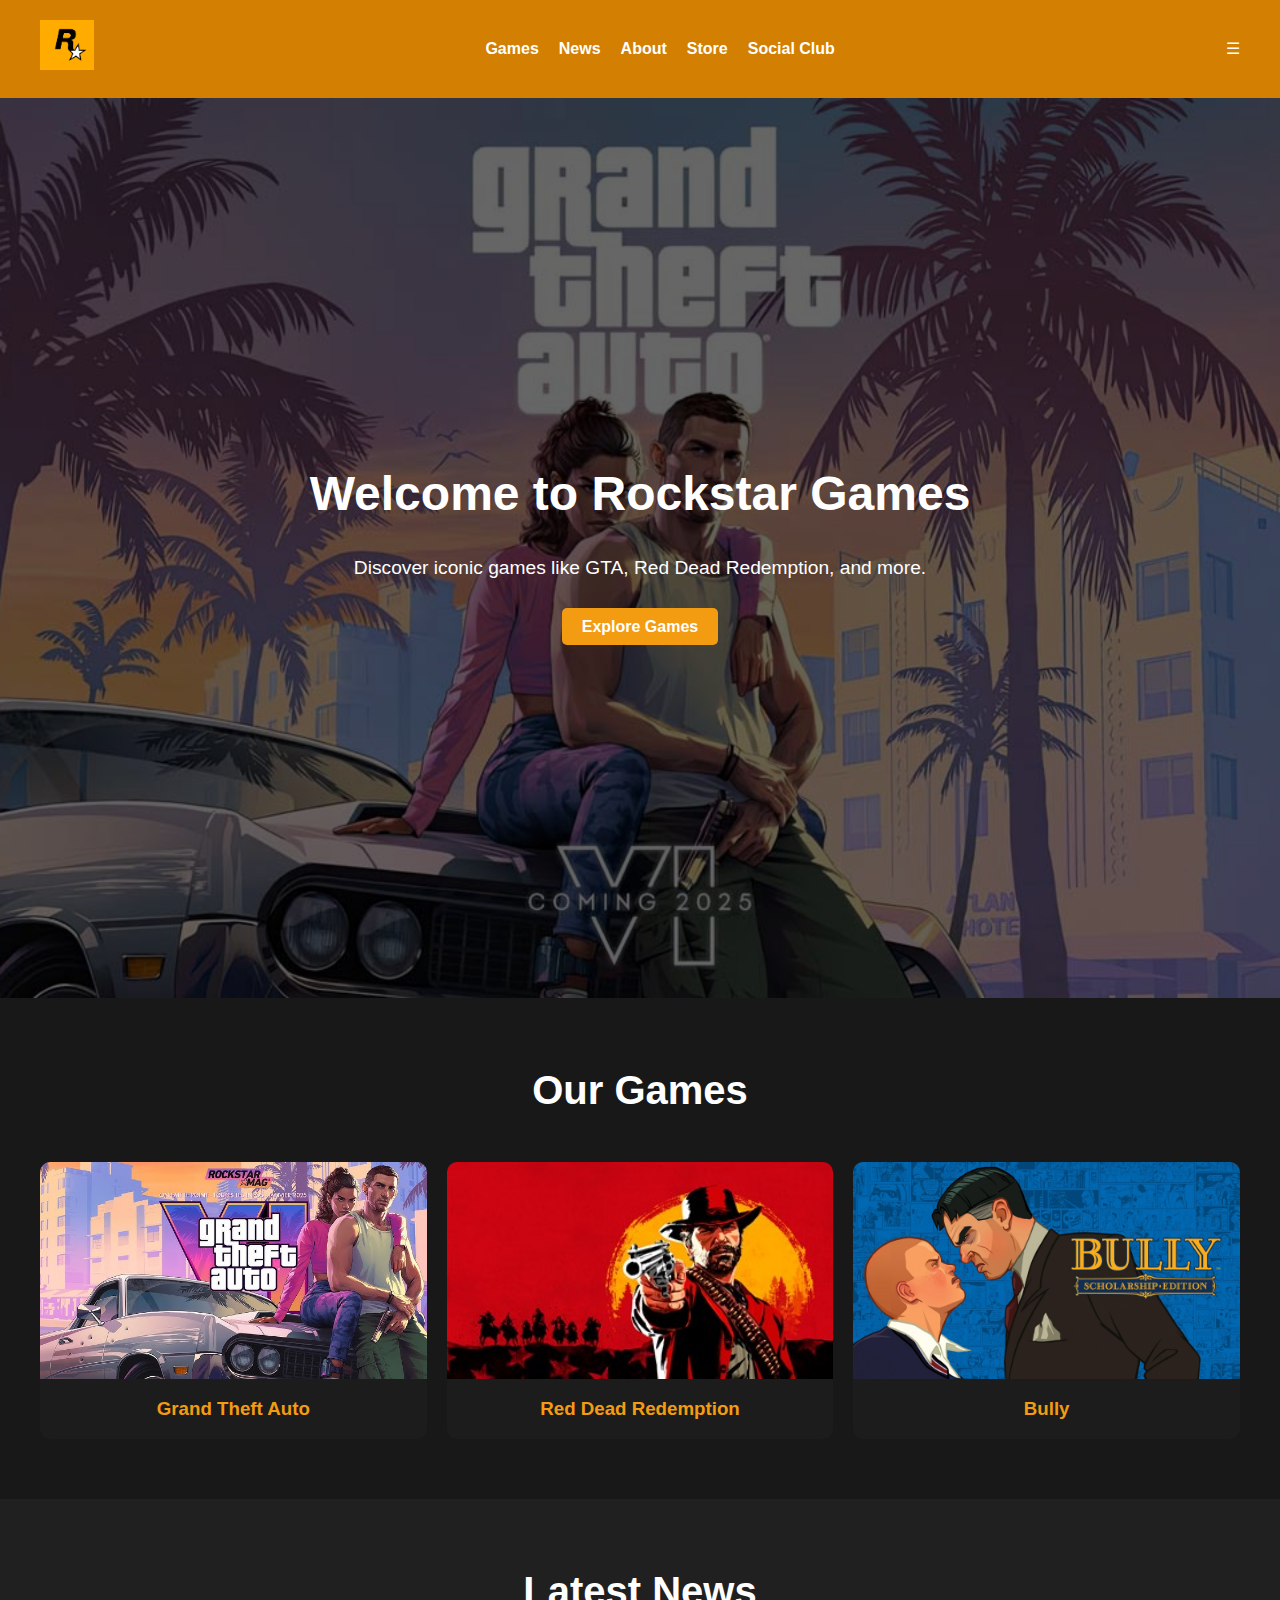
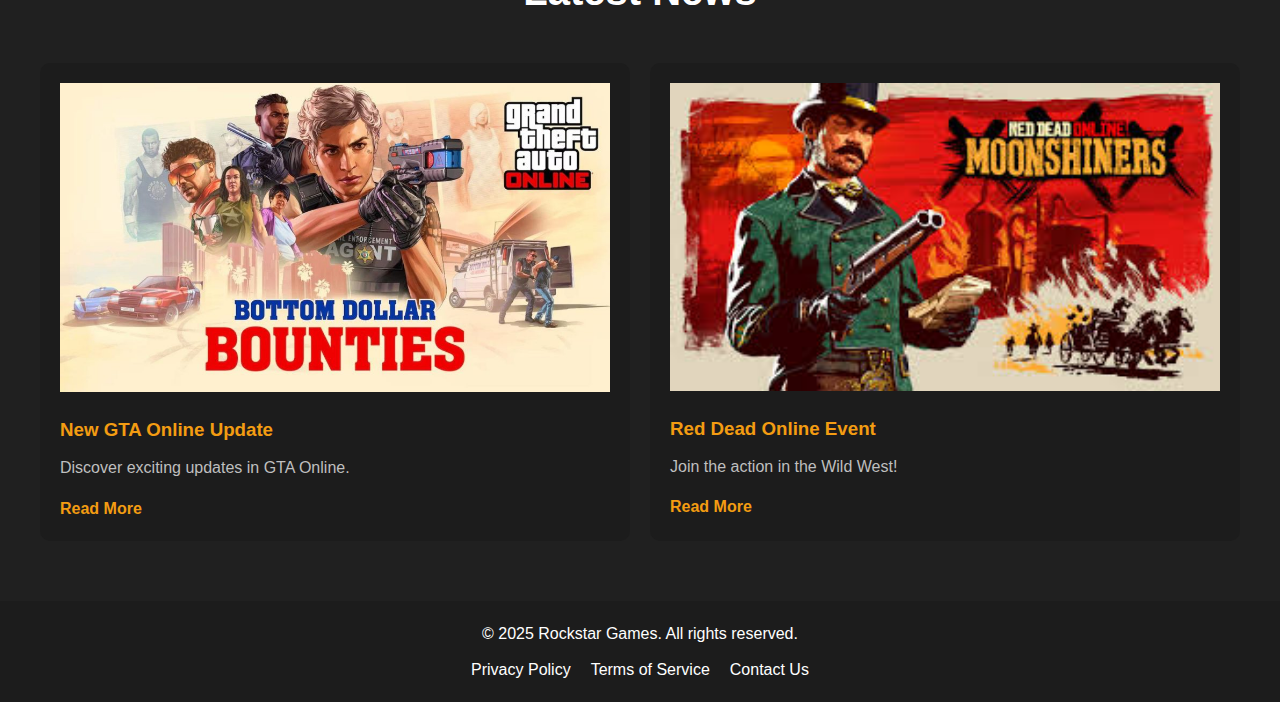
<file: index/Index.html>
<!DOCTYPE html>
<html lang="en">
<head>
    <meta charset="UTF-8">
    <meta name="viewport" content="width=device-width, initial-scale=1.0">
    <meta name="description" content="Explore Rockstar Games' universe, including GTA, Red Dead Redemption, and more.">
    <title>Rockstar Games - Home</title>
    <link rel="stylesheet" href="styles.css">
</head>
<body>
    <!-- Header -->
    <header>
        <div class="logo">
            <a href="index.html"><img src="logo.png" alt="Rockstar Games Logo"></a>
        </div>  
        <nav>
            <ul>
                <li><a href="#games">Games</a></li>
                <li><a href="#news">News</a></li>
                <li><a href="../About/about.html">About</a></li>
                <li><a href="../Store/store.html">Store</a></li>
                <li><a href="../Social-Club/social-club.html">Social Club</a></li>
            </ul>
        </nav>        
    </header>

    <!-- Hero Section -->
    <section class="hero">
        <div class="hero-content">
            <h1>Welcome to Rockstar Games</h1>
            <p>Discover iconic games like GTA, Red Dead Redemption, and more.</p>
            <a href="#games" class="btn">Explore Games</a>
        </div>
    </section>

    <!-- Games Section -->
    <section id="games" class="games-section">
        <h2>Our Games</h2>
        <div class="games-grid">
            <div class="game-card">
                <img src="gta.jpg" alt="GTA">
                <h3>Grand Theft Auto</h3>
            </div>
            <div class="game-card">
                <img src="rdr.jpg" alt="Red Dead Redemption">
                <h3>Red Dead Redemption</h3>
            </div>
            <div class="game-card">
                <img src="bully.jpg" alt="Bully">
                <h3>Bully</h3>
            </div>
        </div>
    </section>

    <!-- News Section -->
    <section id="news" class="news-section">
        <h2>Latest News</h2>
        <div class="news-grid">
            <div class="news-card">
                <img src="news1.jpg" alt="News 1">
                <h3>New GTA Online Update</h3>
                <p>Discover exciting updates in GTA Online.</p>
                <a href="#" class="btn">Read More</a>
            </div>
            <div class="news-card">
                <img src="news2.jpg" alt="News 2">
                <h3>Red Dead Online Event</h3>
                <p>Join the action in the Wild West!</p>
                <a href="#" class="btn">Read More</a>
            </div>
        </div>
    </section>

    <!-- Footer -->
    <footer>
        <p>&copy; 2025 Rockstar Games. All rights reserved.</p>
        <ul class="footer-links">
            <li><a href="#privacy">Privacy Policy</a></li>
            <li><a href="#terms">Terms of Service</a></li>
            <li><a href="#contact">Contact Us</a></li>
        </ul>
    </footer>
    <script src="script.js"></script>
</body>
</html>
</file>
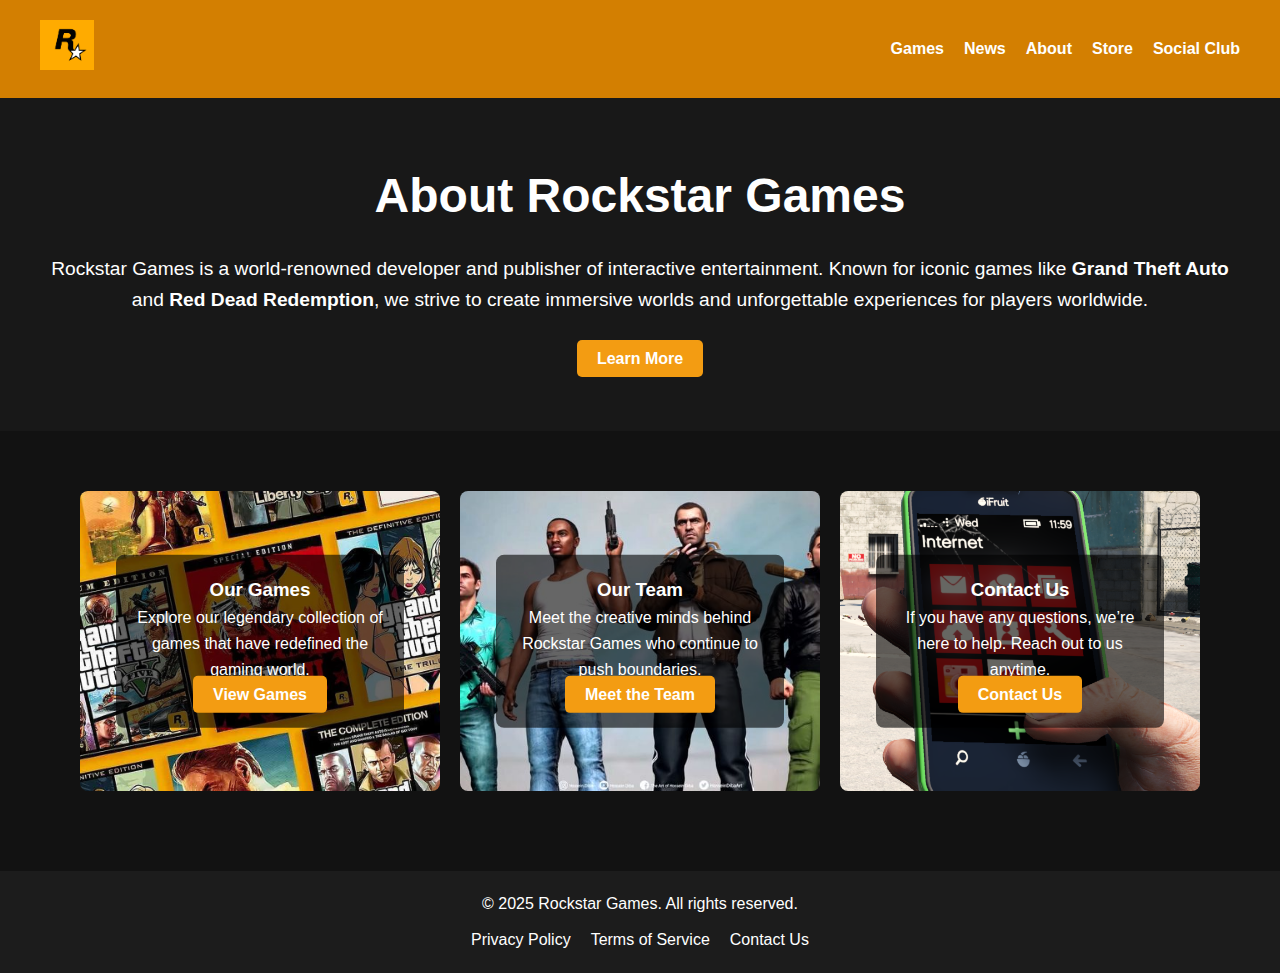
<file: about/about.html>
<!DOCTYPE html>
<html lang="en">
<head>
    <meta charset="UTF-8">
    <meta name="viewport" content="width=device-width, initial-scale=1.0">
    <title>Support Rockstar Games</title>
    <!-- Lien vers le fichier CSS -->
    <link rel="stylesheet" href="style.css">
</head>
<body>
    <!-- Header -->
    <header>
        <div class="logo">
            <a href="../Index/index.html"><img src="logo.png" alt="Rockstar Games Logo"></a>
        </div>
        <nav>
            <ul>
                <li><a href="../Index/index.html#games">Games</a></li>
                <li><a href="../Index/index.html#news">News</a></li>
                <li><a href="../About/about.html" class="active">About</a></li>
                <li><a href="../Store/store.html">Store</a></li>
                <li><a href="../Social-Club/social-club.html">Social Club</a></li>
            </ul>
        </nav>
    </header>

    <!-- Main Content -->
    <section class="about-intro">
        <h1>About Rockstar Games</h1>
        <p>
            Rockstar Games is a world-renowned developer and publisher of interactive entertainment. 
            Known for iconic games like <strong>Grand Theft Auto</strong> and <strong>Red Dead Redemption</strong>, 
            we strive to create immersive worlds and unforgettable experiences for players worldwide.
        </p>
        <a href="#learn-more" class="btn">Learn More</a>
    </section>

    <!-- Cards Section -->
    <section class="about-cards">
        <div class="card games-card">
            <div class="card-text">
                <h3>Our Games</h3>
                <p>Explore our legendary collection of games that have redefined the gaming world.</p>
                <a href="../Games/games.html" class="btn">View Games</a>
            </div>
        </div>
        <div class="card team-card">
            <div class="card-text">
                <h3>Our Team</h3>
                <p>Meet the creative minds behind Rockstar Games who continue to push boundaries.</p>
                <a href="../Team/team.html" class="btn">Meet the Team</a>
            </div>
        </div>
        <div class="card contact-card">
            <div class="card-text">
                <h3>Contact Us</h3>
                <p>If you have any questions, we’re here to help. Reach out to us anytime.</p>
                <a href="../Contact/contact.html" class="btn">Contact Us</a>
            </div>
        </div>
    </section>

    <!-- Footer -->
    <footer>
        <p>&copy; 2025 Rockstar Games. All rights reserved.</p>
        <ul class="footer-links">
            <li><a href="../Privacy/privacy.html">Privacy Policy</a></li>
            <li><a href="../Terms/terms.html">Terms of Service</a></li>
            <li><a href="../Contact/contact.html">Contact Us</a></li>
        </ul>
    </footer>
</body>
</html>
</file>
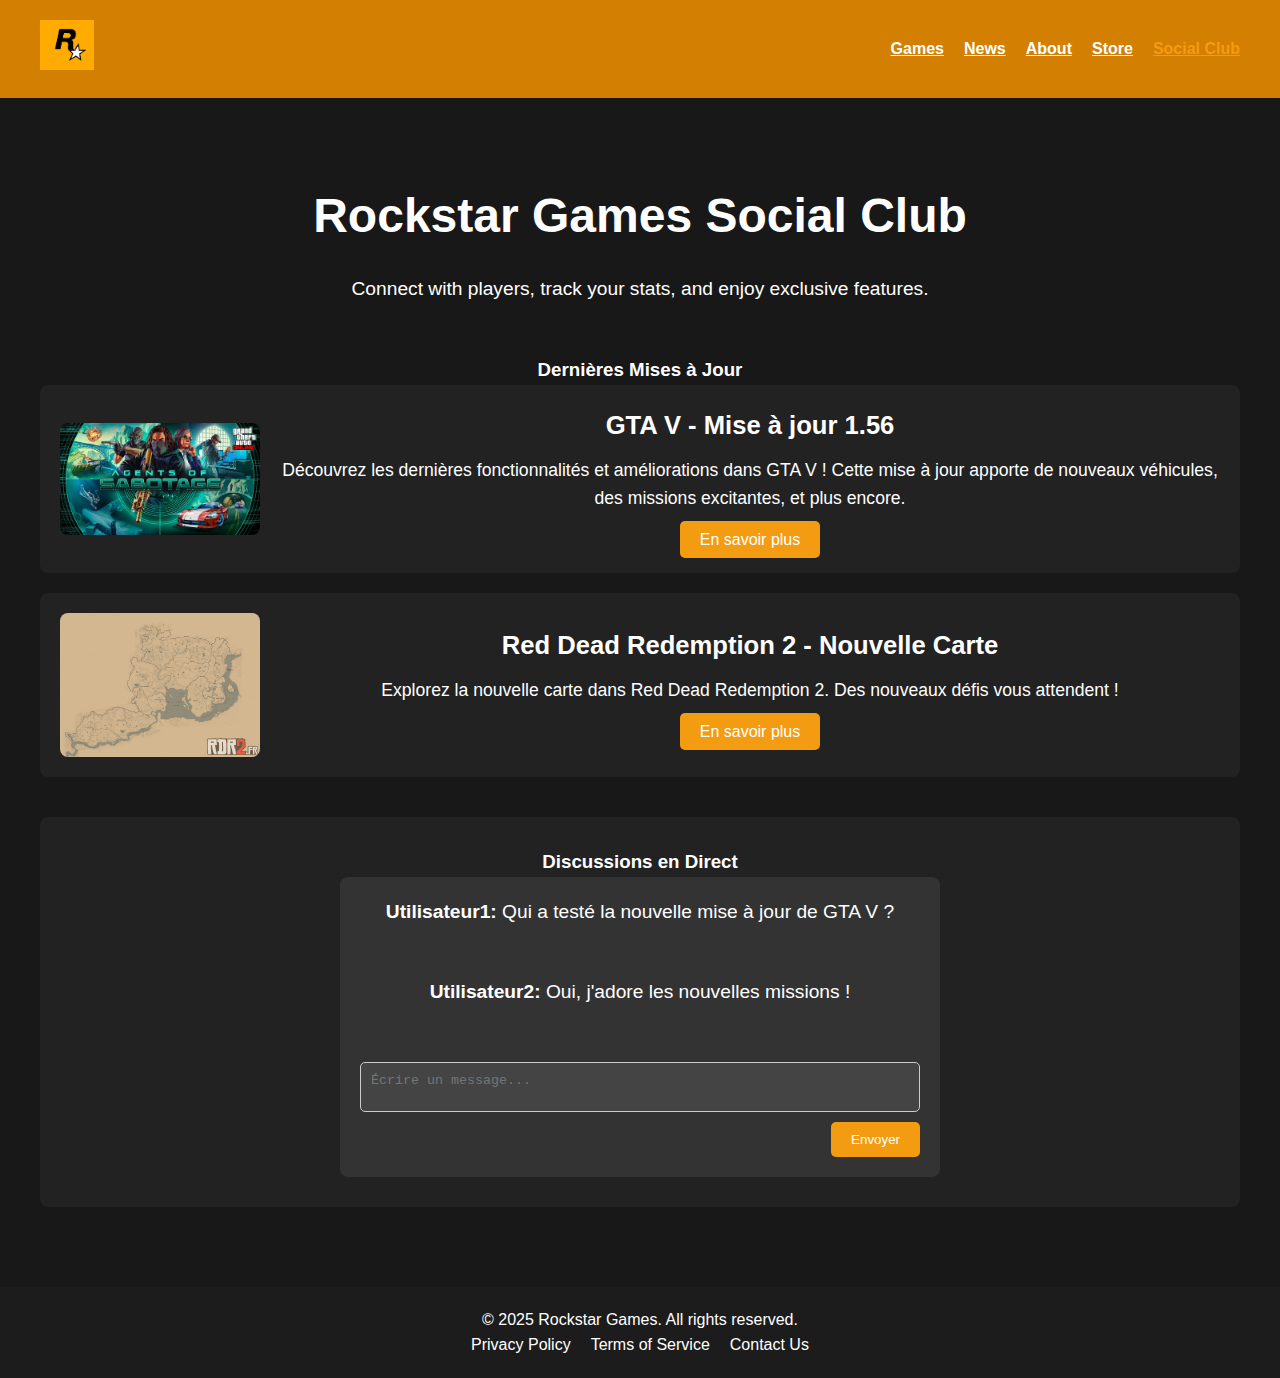
<file: social-club/social-club.html>
<!DOCTYPE html>
<html lang="en">
<head>
    <meta charset="UTF-8">
    <meta name="viewport" content="width=device-width, initial-scale=1.0">
    <meta name="description" content="Join the Rockstar Games Social Club.">
    <title>Social Club - Rockstar Games</title>
    <link rel="stylesheet" href="styles.css">
</head>
<body>
    <!-- Header -->
    <header>
        <div class="logo">
            <a href="../Index/index.html"><img src="logo.png" alt="Rockstar Games Logo"></a>
        </div>
        <nav>
            <ul>
                <li><a href="../Index/index.html">Games</a></li>
                <li><a href="../Index/index.html#news">News</a></li>
                <li><a href="../About/about.html">About</a></li>
                <li><a href="../Store/store.html">Store</a></li>
                <li><a href="../Social-Club/social-club.html" class="active">Social Club</a></li>
            </ul>
        </nav>
    </header>

    <!-- Social Club Section -->
    <section class="social-club-section">
        <div class="container">
            <h1>Rockstar Games Social Club</h1>
            <p>Connect with players, track your stats, and enjoy exclusive features.</p>

            <!-- Updates Section -->
            <div class="updates">
                <h3>Dernières Mises à Jour</h3>
                <div class="update-card">
                    <img src="M.jpg" alt="Mise à jour GTA V">
                    <div class="update-info">
                        <h4>GTA V - Mise à jour 1.56</h4>
                        <p>Découvrez les dernières fonctionnalités et améliorations dans GTA V ! Cette mise à jour apporte de nouveaux véhicules, des missions excitantes, et plus encore.</p>
                        <a href="#" class="btn">En savoir plus</a>
                    </div>
                </div>
                <div class="update-card">
                    <img src="Map.jpg" alt="Mise à jour Red Dead Redemption 2">
                    <div class="update-info">
                        <h4>Red Dead Redemption 2 - Nouvelle Carte</h4>
                        <p>Explorez la nouvelle carte dans Red Dead Redemption 2. Des nouveaux défis vous attendent !</p>
                        <a href="#" class="btn">En savoir plus</a>
                    </div>
                </div>
            </div>

            <!-- Chat Section -->
            <div class="chat-section">
                <h3>Discussions en Direct</h3>
                <div class="chat-box">
                    <div class="messages">
                        <div class="message">
                            <p><strong>Utilisateur1:</strong> Qui a testé la nouvelle mise à jour de GTA V ?</p>
                        </div>
                        <div class="message">
                            <p><strong>Utilisateur2:</strong> Oui, j'adore les nouvelles missions !</p>
                        </div>
                    </div>
                    <textarea placeholder="Écrire un message..." class="chat-input"></textarea>
                    <button class="send-btn">Envoyer</button>
                </div>
            </div>
        </div>
    </section>

    <!-- Footer -->
    <footer>
        <p>&copy; 2025 Rockstar Games. All rights reserved.</p>
        <ul class="footer-links">
            <li><a href="../Privacy/privacy.html">Privacy Policy</a></li>
            <li><a href="../Terms/terms.html">Terms of Service</a></li>
            <li><a href="../Contact/contact.html">Contact Us</a></li>
        </ul>
    </footer>
</body>
</html>
</file>
<file: index/styles.css>
/* styles.css */

/* Global Styles */
* {
    margin: 0;
    padding: 0;
    box-sizing: border-box;
}

body {
    font-family: 'Arial', sans-serif;
    color: #ffffff;
    background-color: #121212;
    line-height: 1.6;
    margin: 0;
}

/* Header */
header {
    display: flex;
    justify-content: space-between;
    align-items: center;
    padding: 20px 40px;
    background-color: #d37f01;
    position: sticky;
    top: 0;
    z-index: 1000;
}

header .logo img {
    height: 50px;
}

header nav ul {
    display: flex;
    list-style: none;
    gap: 20px;
}

header nav ul li a {
    text-decoration: none;
    color: #ffffff;
    font-weight: bold;
    transition: color 0.3s ease;
}

header nav ul li a:hover {
    color: #f39c12;
}

/* Hero Section */
.hero {
    height: 100vh;
    display: flex;
    justify-content: center;
    align-items: center;
    text-align: center;
    background: url('image.jpg') no-repeat center center/cover; /* Mise à jour pour intégrer l'image */
    position: relative;
}

.hero::before {
    content: '';
    position: absolute;
    top: 0;
    left: 0;
    width: 100%;
    height: 100%;
    background-color: rgba(0, 0, 0, 0.6); /* Couche sombre pour le contraste */
    z-index: 0;
}

.hero-content {
    position: relative;
    z-index: 1;
    color: #ffffff;
}

.hero h1 {
    font-size: 3rem;
    margin-bottom: 20px;
}

.hero p {
    font-size: 1.2rem;
    margin-bottom: 30px;
}

.hero .btn {
    background-color: #f39c12;
    color: #ffffff;
    padding: 10px 20px;
    text-decoration: none;
    font-weight: bold;
    border-radius: 5px;
    transition: background-color 0.3s ease;
}

.hero .btn:hover {
    background-color: #e67e22;
}

/* Games Section */
.games-section {
    padding: 60px 40px;
    background-color: #181818;
    text-align: center;
}

.games-section h2 {
    font-size: 2.5rem;
    margin-bottom: 40px;
}

.games-grid {
    display: grid;
    grid-template-columns: repeat(auto-fit, minmax(250px, 1fr));
    gap: 20px;
}

.game-card {
    background-color: #1c1c1c;
    border-radius: 10px;
    overflow: hidden;
    text-align: center;
    transition: transform 0.3s ease;
}

.game-card img {
    width: 100%;
    height: auto;
    display: block;
}

.game-card h3 {
    margin: 15px 0;
    color: #f39c12;
}

.game-card:hover {
    transform: scale(1.05);
}

/* News Section */
.news-section {
    padding: 60px 40px;
    background-color: #202020;
    text-align: center;
}

.news-section h2 {
    font-size: 2.5rem;
    margin-bottom: 40px;
}

.news-grid {
    display: grid;
    grid-template-columns: repeat(auto-fit, minmax(300px, 1fr));
    gap: 20px;
}

.news-card {
    background-color: #1c1c1c;
    border-radius: 10px;
    overflow: hidden;
    text-align: left;
    padding: 20px;
    transition: transform 0.3s ease;
}

.news-card img {
    width: 100%;
    height: auto;
    margin-bottom: 15px;
}

.news-card h3 {
    color: #f39c12;
    margin-bottom: 10px;
}

.news-card p {
    margin-bottom: 15px;
    color: #bfbfbf;
}

.news-card .btn {
    color: #f39c12;
    text-decoration: none;
    font-weight: bold;
    transition: color 0.3s ease;
}

.news-card .btn:hover {
    color: #e67e22;
}

.news-card:hover {
    transform: scale(1.05);
}

/* Footer */
footer {
    background-color: #1c1c1c;
    padding: 20px 40px;
    text-align: center;
}

footer p {
    margin-bottom: 10px;
}

footer .footer-links {
    list-style: none;
    display: flex;
    justify-content: center;
    gap: 20px;
}

footer .footer-links li a {
    text-decoration: none;
    color: #ffffff;
    transition: color 0.3s ease;
}

footer .footer-links li a:hover {
    color: #f39c12;
}

/* Responsive Design */
@media (max-width: 768px) {
    header nav ul {
        flex-direction: column;
    }

    .hero h1 {
        font-size: 2rem;
    }

    .games-section h2,
    .news-section h2 {
        font-size: 2rem;
    }
}
</file>
<file: about/style.css>
/* ============================
   Reset & Global Styles
============================ */
* {
    margin: 0;
    padding: 0;
    box-sizing: border-box;
}

body {
    font-family: 'Arial', sans-serif;
    margin: 0;
    padding: 0;
    background-color: #121212;
    color: #ffffff;
    line-height: 1.6;
}

.container {
    width: 90%;
    max-width: 1200px;
    margin: 0 auto;
    padding: 20px;
}

/* ============================
   Header
============================ */
header {
    display: flex;
    justify-content: space-between;
    align-items: center;
    padding: 20px 40px;
    background-color: #d37f01;
    position: sticky;
    top: 0;
    z-index: 1000;
}

header .logo img {
    height: 50px;
}

header nav ul {
    display: flex;
    list-style: none;
    gap: 20px;
}

header nav ul li a {
    text-decoration: none;
    color: #ffffff;
    font-weight: bold;
    transition: color 0.3s ease;
}

header nav ul li a:hover {
    color: #f39c12;
}

/* ============================
   About Intro Section
============================ */
.about-intro {
    padding: 60px 40px;
    background-color: #181818;
    text-align: center;
}

.about-intro h1 {
    font-size: 3rem;
    margin-bottom: 20px;
}

.about-intro p {
    font-size: 1.2rem;
    margin-bottom: 30px;
}

.about-intro .btn {
    background-color: #f39c12;
    color: #ffffff;
    padding: 10px 20px;
    text-decoration: none;
    font-weight: bold;
    border-radius: 5px;
    transition: background-color 0.3s ease;
}

.about-intro .btn:hover {
    background-color: #e67e22;
}

/* ============================
   About Cards Section
============================ */
.about-cards {
    display: flex;
    flex-wrap: wrap;
    gap: 20px;
    padding: 60px 40px;
    justify-content: center;
}

.card {
    width: 30%;
    height: 300px;
    border-radius: 8px;
    color: #ffffff;
    text-align: center;
    background-size: cover;
    background-position: center;
    background-repeat: no-repeat;
    overflow: hidden;
    position: relative;
    transition: transform 0.3s ease;
    margin-bottom: 20px;
}

.card:hover {
    transform: scale(1.05);
}

.card-text {
    position: absolute;
    top: 50%;
    left: 50%;
    transform: translate(-50%, -50%);
    width: 80%;
    padding: 20px;
    background-color: rgba(0, 0, 0, 0.6);
    border-radius: 8px;
    text-align: center;
}

.card .btn {
    background-color: #f39c12;
    color: #ffffff;
    padding: 10px 20px;
    text-decoration: none;
    font-weight: bold;
    border-radius: 5px;
    transition: background-color 0.3s ease;
}

.card .btn:hover {
    background-color: #e67e22;
}

/* Cards Background Images */
.games-card {
    background-image: url('2.jpg');
}

.team-card {
    background-image: url('1.jpg');
}

.contact-card {
    background-image: url('3.png');
}

/* ============================
   Footer
============================ */
footer {
    background-color: #1c1c1c;
    padding: 20px 40px;
    text-align: center;
}

footer p {
    margin-bottom: 10px;
}

footer .footer-links {
    list-style: none;
    display: flex;
    justify-content: center;
    gap: 20px;
}

footer .footer-links li a {
    text-decoration: none;
    color: #ffffff;
    transition: color 0.3s ease;
}

footer .footer-links li a:hover {
    color: #f39c12;
}

/* ============================
   Responsive Design
============================ */
@media (max-width: 768px) {
    .card {
        width: 100%;
        height: 200px;
    }

    .card-text {
        font-size: 14px;
    }
}
</file>
<file: social-club/styles.css>
/* Reset and Global Styles */
* {
    margin: 0;
    padding: 0;
    box-sizing: border-box;
}

body {
    font-family: Arial, sans-serif;
    color: #fff;
    background-color: #121212;
    line-height: 1.6;
}

/* Header */
header {
    display: flex;
    justify-content: space-between;
    align-items: center;
    padding: 20px 40px;
    background-color: #d37f01;
    position: sticky;
    top: 0;
    z-index: 1000;
}

header .logo img {
    height: 50px;
}

header nav ul {
    display: flex;
    list-style: none;
    gap: 20px;
}

header nav ul li a {
    color: #fff;
    font-weight: bold;
    transition: color 0.3s ease;
}

header nav ul li a:hover {
    color: #f39c12;
}

header nav ul li .active {
    color: #f39c12;
}

/* Social Club Section */
.social-club-section {
    text-align: center;
    padding: 80px 40px;
    background-color: #181818;
    color: #fff;
}

.social-club-section h1 {
    font-size: 3rem;
    margin-bottom: 20px;
}

.social-club-section p {
    font-size: 1.2rem;
    margin-bottom: 50px;
}

.updates {
    margin-bottom: 40px;
}

.update-card {
    display: flex;
    justify-content: center;
    align-items: center;
    background-color: #222;
    margin-bottom: 20px;
    border-radius: 8px;
    padding: 20px;
    overflow: hidden;
}

.update-card img {
    width: 200px;
    height: auto;
    margin-right: 20px;
    border-radius: 8px;
}

.update-info {
    flex: 1;
}

.update-info h4 {
    font-size: 1.6rem;
    margin-bottom: 10px;
}

.update-info p {
    font-size: 1.1rem;
    margin-bottom: 15px;
}

.update-info .btn {
    background-color: #f39c12;
    color: #fff;
    padding: 10px 20px;
    border-radius: 5px;
    text-decoration: none;
    transition: background-color 0.3s ease;
}

.update-info .btn:hover {
    background-color: #e67e22;
}

/* Chat Section */
.chat-section {
    background-color: #222;
    padding: 30px 40px;
    border-radius: 8px;
    margin-top: 40px;
}

.chat-box {
    display: flex;
    flex-direction: column;
    justify-content: flex-end;
    background-color: #333;
    padding: 20px;
    border-radius: 8px;
    height: 300px;
    max-width: 600px;
    margin: 0 auto;
}

.messages {
    flex: 1;
    overflow-y: auto;
    margin-bottom: 15px;
}

.message {
    margin-bottom: 10px;
}

.chat-input {
    width: 100%;
    height: 50px;
    padding: 10px;
    margin-bottom: 10px;
    border-radius: 5px;
    border: 1px solid #ccc;
    background-color: #444;
    color: #fff;
    resize: none;
}

.send-btn {
    align-self: flex-end;
    padding: 10px 20px;
    background-color: #f39c12;
    color: #fff;
    border: none;
    border-radius: 5px;
    cursor: pointer;
    transition: background-color 0.3s ease;
}

.send-btn:hover {
    background-color: #e67e22;
}

/* Footer */
footer {
    background-color: #1c1c1c;
    padding: 20px 40px;
    text-align: center;
}

footer ul {
    list-style: none;
    display: flex;
    justify-content: center;
    gap: 20px;
}

footer ul li a {
    color: #fff;
    text-decoration: none;
    transition: color 0.3s ease;
}

footer ul li a:hover {
    color: #f39c12;
}
</file>
